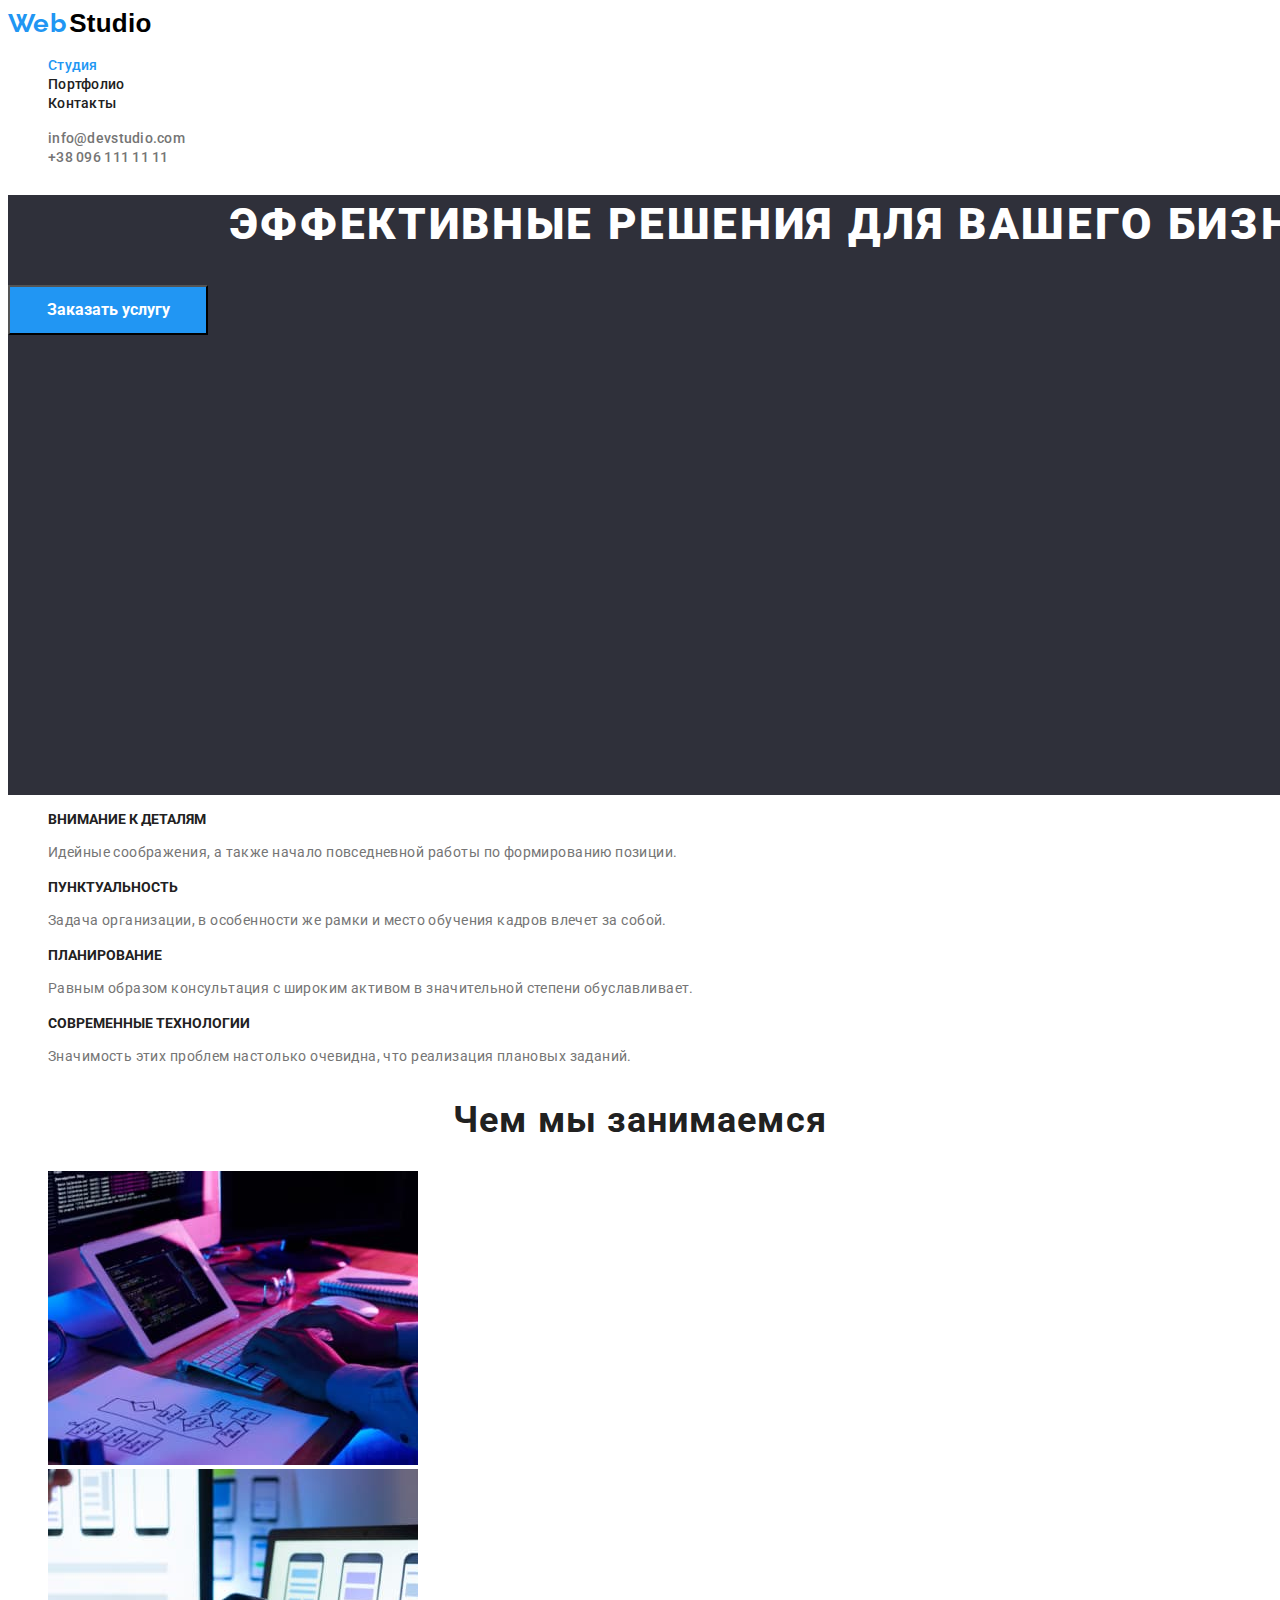
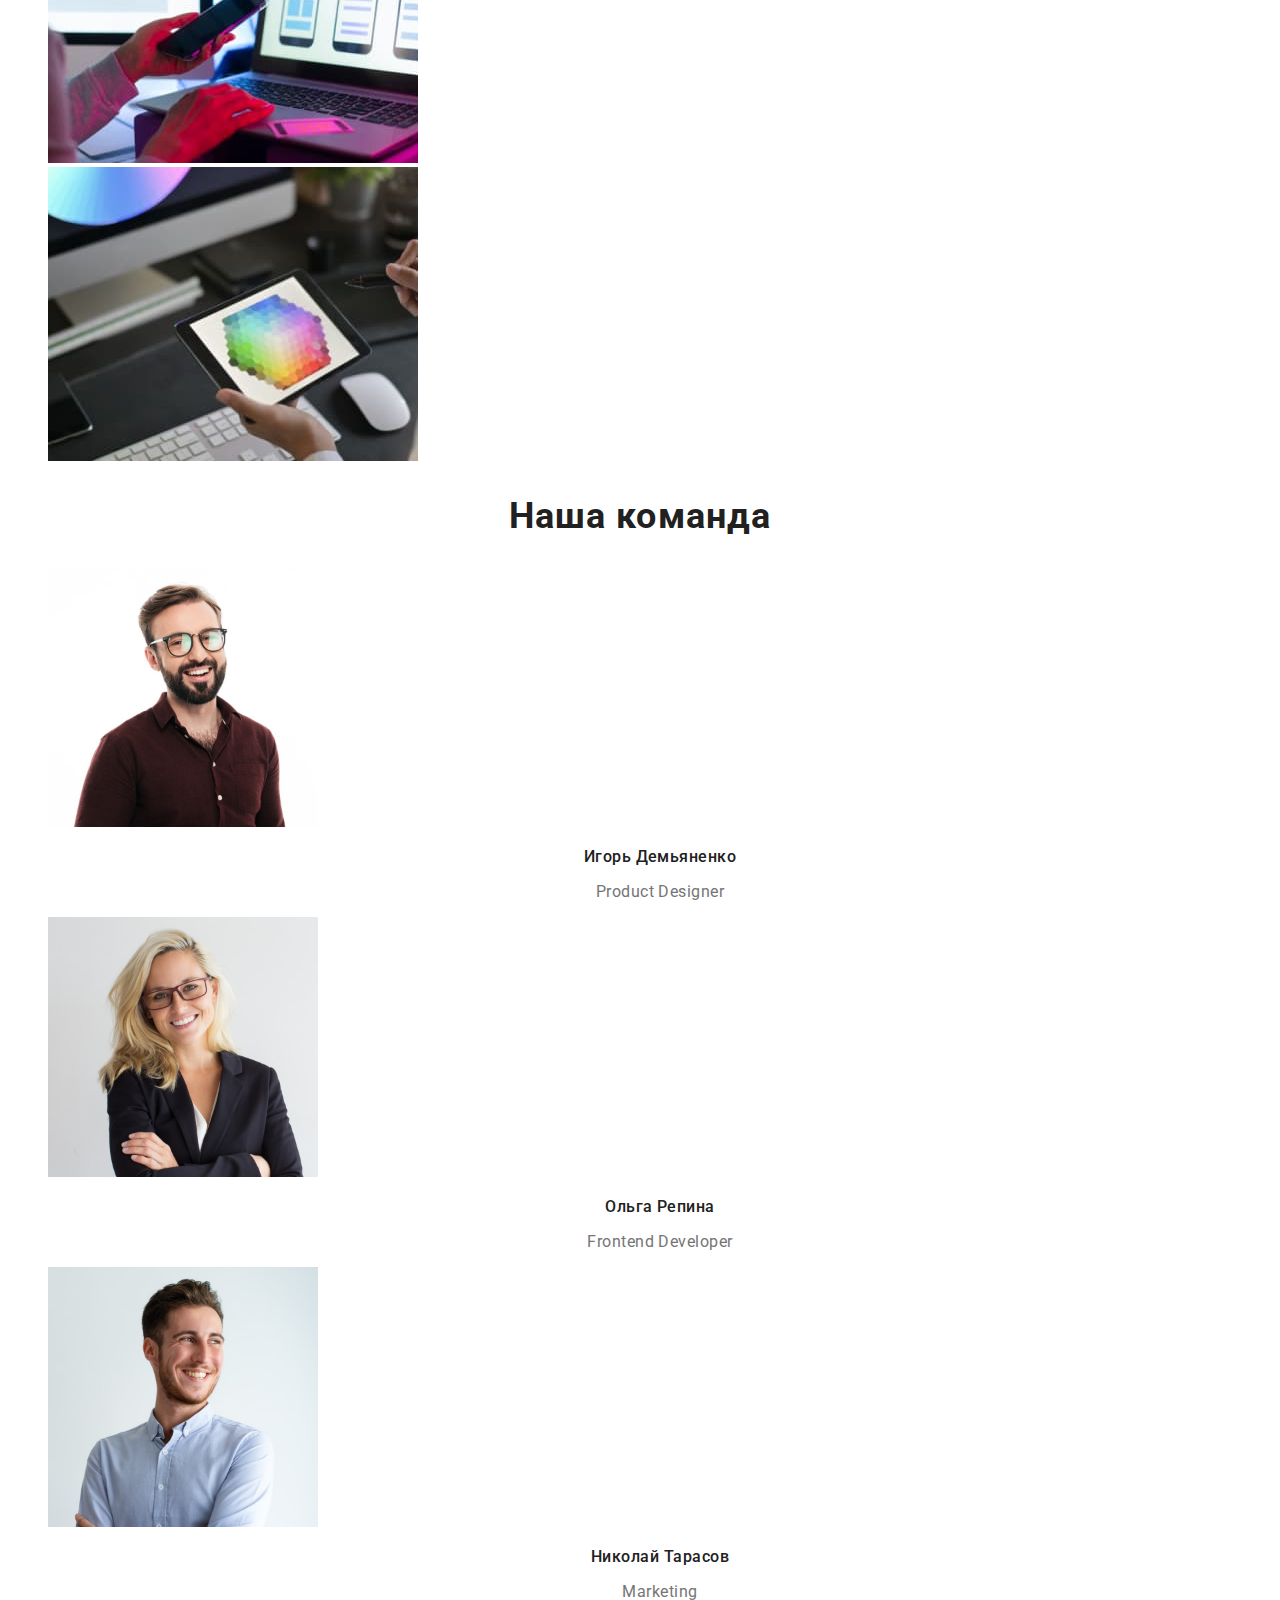
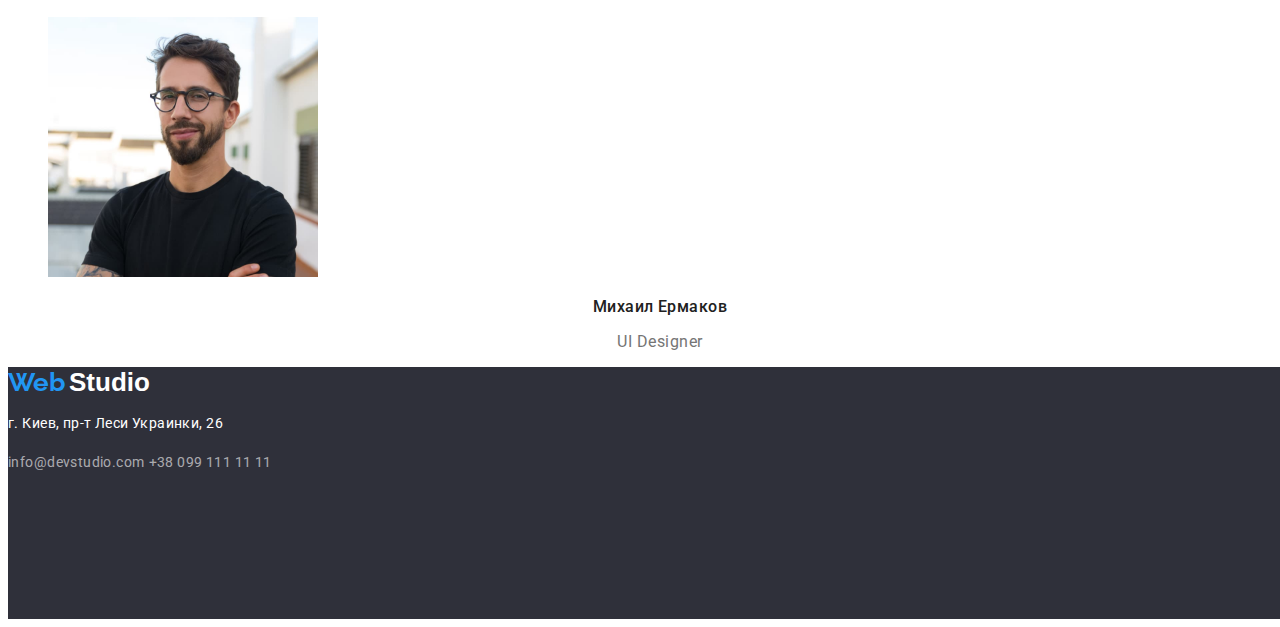
<file: index.html>
<!DOCTYPE html>
<html lang="ru">
<head>
    <meta charset="UTF-8">
    <meta http-equiv="X-UA-Compatible" content="IE=edge">
    <meta name="viewport" content="width=device-width, initial-scale=1.0">
    <link rel="preconnect" href="https://fonts.googleapis.com">
    <link rel="preconnect" href="https://fonts.gstatic.com" crossorigin>
    <link href="https://fonts.googleapis.com/css2?family=Oleo+Script&family=Raleway:wght@700&family=Roboto:wght@400;500;700;900&display=swap" rel="stylesheet">
    <link href="styles.css" rel="stylesheet">
    <title>HW №2</title>
</head>
<body>
    <!--Шапка сайта-->
    <header class="header">
        <nav class="navigation">
            <a class="link" href="/">
            <span class="web">Web</span>
            <span class="studio">Studio</span>
            </a>
            <ul class="navigation-list">
                <li class="list"> <a class="link current" href="/">Студия</a></li> 
                <li class="list"> <a class="link" href="portfolio.html">Портфолио</a></li> 
                <li class="list"> <a class="link" href="/">Контакты</a></li> 
            </ul>
        </nav>

        <ul class="contacts">
            <li class="list"><a class="mail link" href="mailto:info@devstudio.com">info@devstudio.com</a></li>
            <li class="list"><a class="tel link" href="tel:+380961111111">+38 096 111 11 11</a></li>   
        </ul>
    </header>
    <!--Герой-->
<main>
    <section class="container">
    <h1 class="container-title">ЭФФЕКТИВНЫЕ РЕШЕНИЯ ДЛЯ ВАШЕГО БИЗНЕСА</h1>
    <button class="container-button" type="button">Заказать услугу</button>
    </section>

    <section>
    <ul class="features">
        <li class="list">
            <h3 class="features-title">Внимание к деталям</h3>
            <p class="features-text">Идейные соображения, а также начало повседневной работы по формированию позиции.</p>
        </li>
        <li class="list">
            <h3 class="features-title">Пунктуальность</h3>
            <p class="features-text">Задача организации, в особенности же рамки и место обучения кадров влечет за собой.</p>
        </li>
        <li class="list">
            <h3 class="features-title">Планирование</h3>
            <p class="features-text">Равным образом консультация с широким активом в значительной степени обуславливает.</p>
        </li>
        <li class="list">
            <h3 class="features-title">Современные технологии</h3>
            <p class="features-text">Значимость этих проблем настолько очевидна, что реализация плановых заданий.</p>
        </li>
    </ul>
    </section>
    <!-- Чем мы занимаемся-->
    <section>
        <h2 class="caption">Чем мы занимаемся</h2>
    <ul>
        <li class="list">
            <img src="images/img1.jpg" alt="планируем" width="370" height="294">
        </li>
        <li class="list">
            <img src="images/img2.jpg" alt="разрабатываем" width="370" height="294">
        </li>
        <li class="list">
            <img src="images/img3.jpg" alt="результат" width="370" height="294">
        </li>
    </ul>
    </section>
    <!--Наша команда-->
    <section>
        <h2 class="caption">Наша команда</h2>
    <ul>
        <li class="list">
            <img src="images/photo1.jpg" alt="Игорь Демьяненко" width="270" height="260">
            <p class="name">Игорь Демьяненко</p>
            <p class="position">Product Designer</p>
        </li>
        <li class="list">
            <img src="images/photo2.jpg" alt="Ольга Репина" width="270" height="260">
            <p class="name">Ольга Репина</p>
            <p class="position">Frontend Developer</p>
        </li>
        <li class="list">
            <img src="images/photo3.jpg" alt="Николай Тарасов" width="270" height="260">
            <p class="name">Николай Тарасов</p>
            <p class="position">Marketing</p>
        </li>
        <li class="list">
            <img src="images/photo4.jpg" alt="Михаил Ермаков" width="270" height="260">
            <p class="name">Михаил Ермаков</p>
            <p class="position">UI Designer</p>
        </li>
    </ul>
    </section>
</main>
<!--Футер-->
<footer class="footer">
    <a class="link" href="/">
        <span class="web">Web</span>
        <span class="studio">Studio</span>
    </a>
    <address>
        <p class="address">г. Киев, пр-т Леси Украинки, 26</p>
        <a class="mail link" href="mailto:info@devstudio.com">info@devstudio.com</a>
        <a class="tel link" href="tel:+380991111111">+38 099 111 11 11</a>
    </address>
</footer>
</body>
</html>
</file>
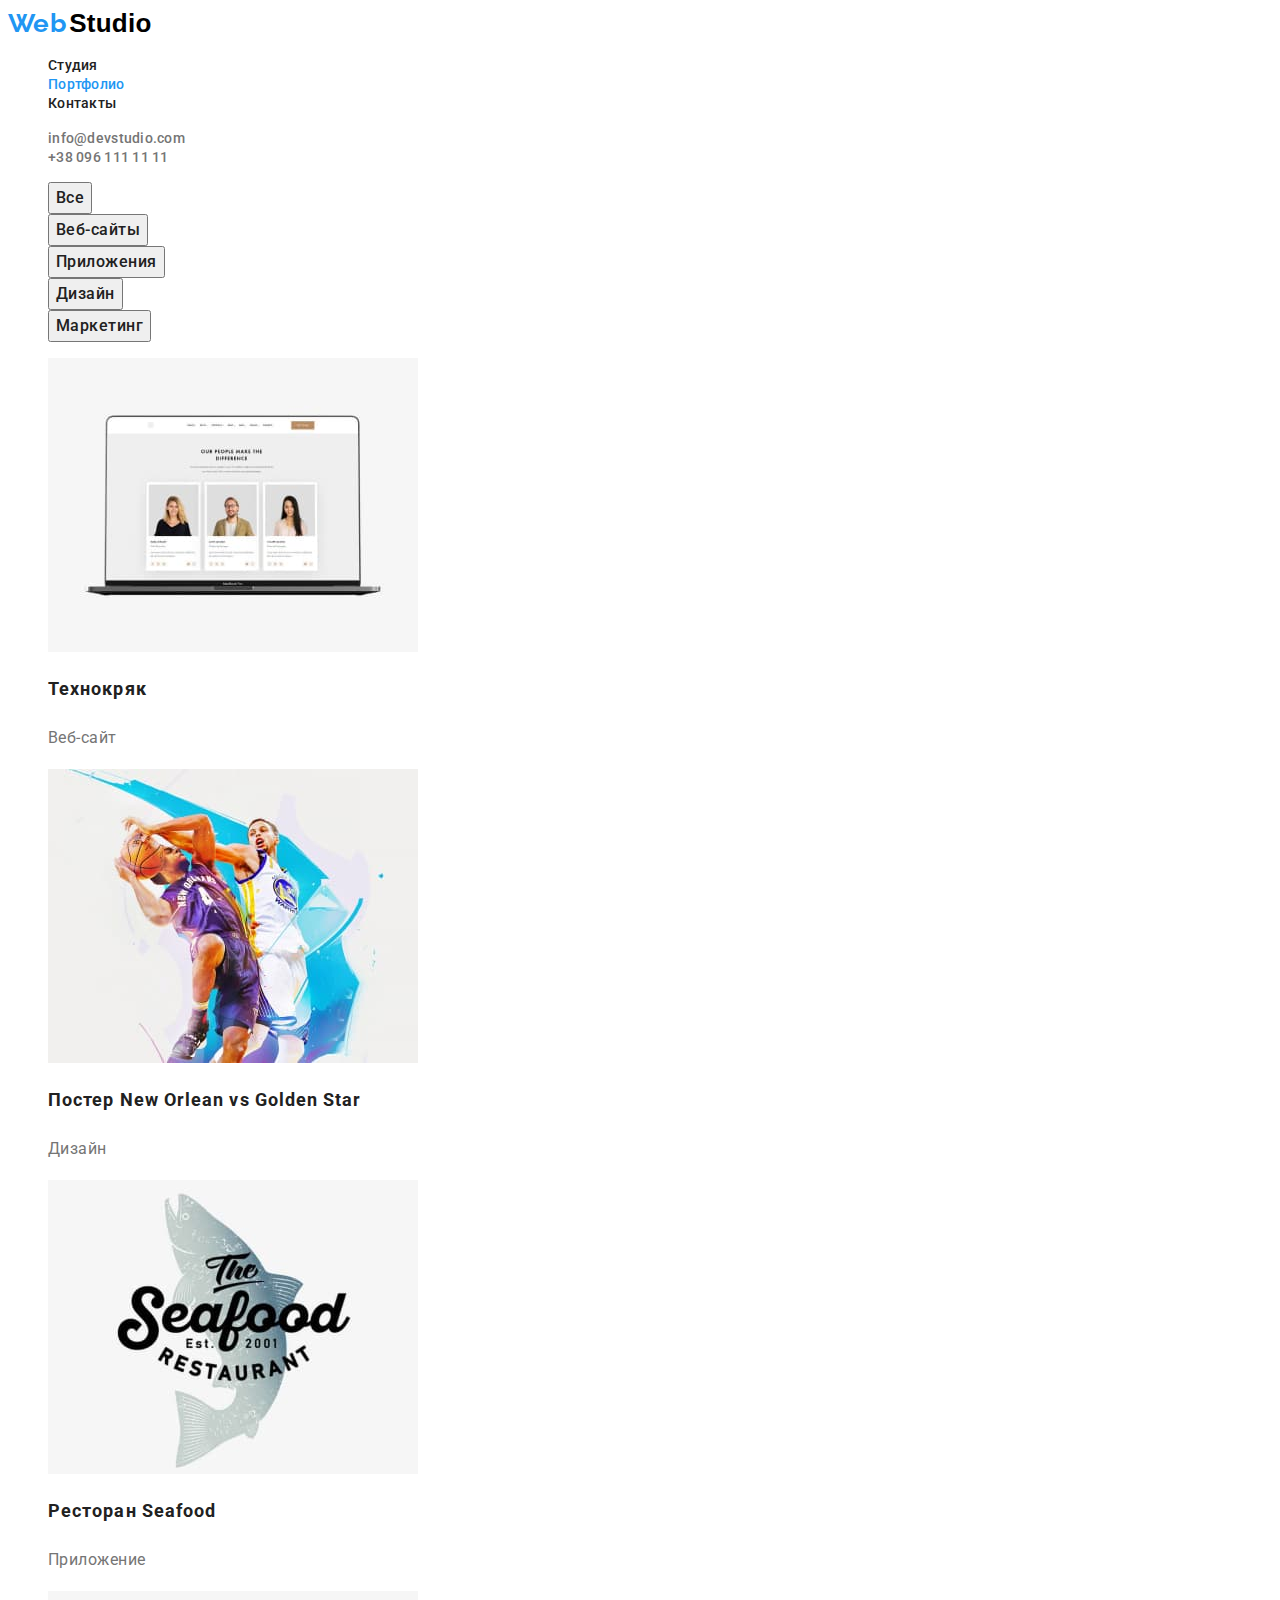
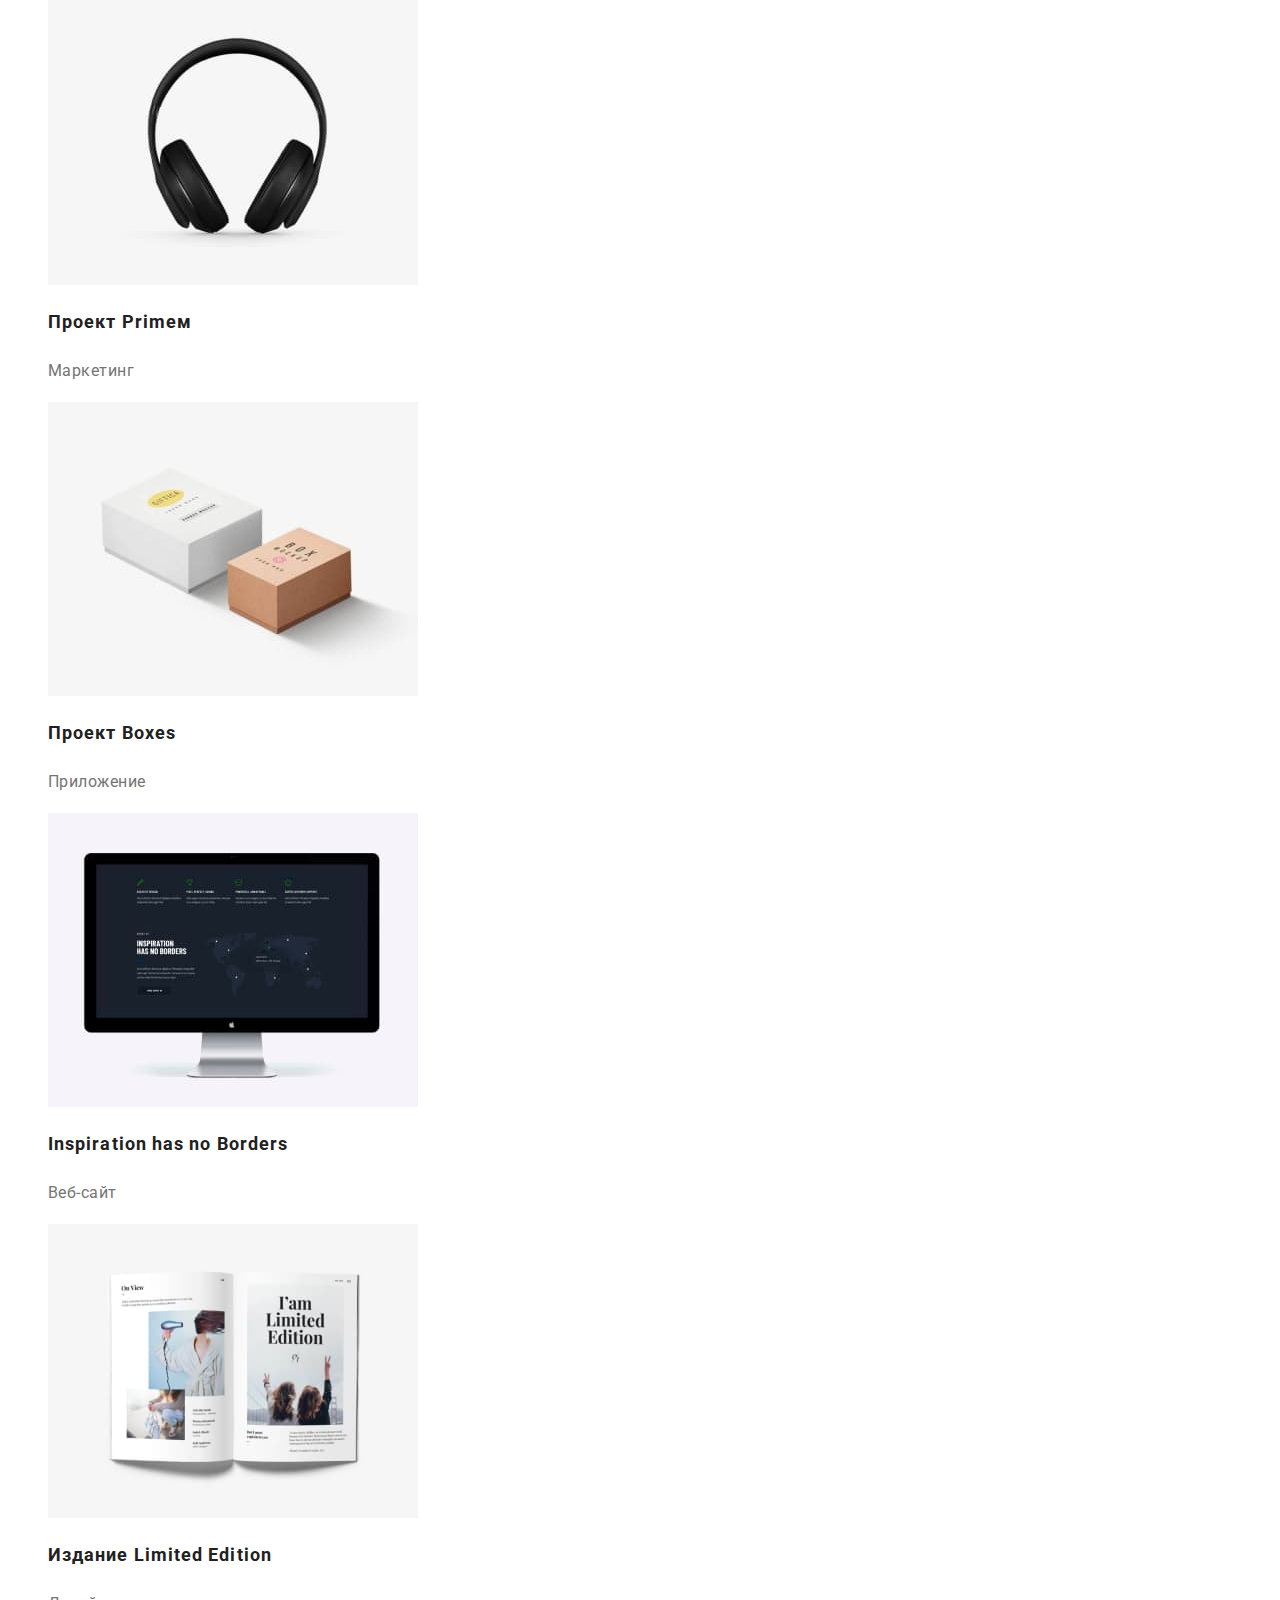
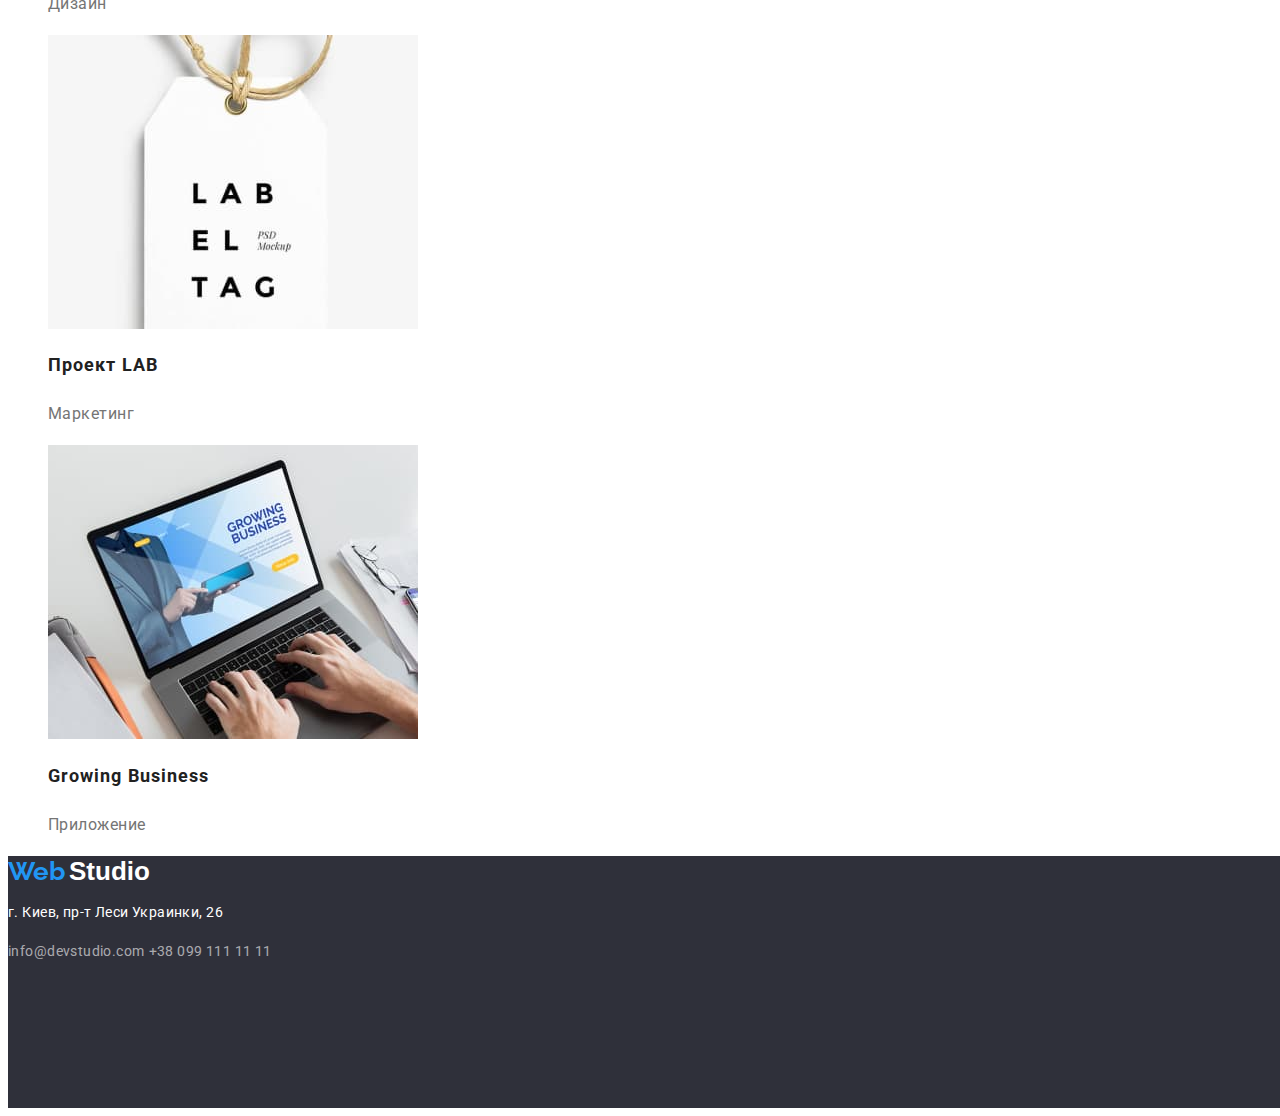
<file: portfolio.html>
<!DOCTYPE html>
<html lang="ru">
<head>
    <meta charset="UTF-8">
    <meta http-equiv="X-UA-Compatible" content="IE=edge">
    <meta name="viewport" content="width=device-width, initial-scale=1.0">
    <link rel="preconnect" href="https://fonts.googleapis.com">
    <link rel="preconnect" href="https://fonts.gstatic.com" crossorigin>
    <link href="https://fonts.googleapis.com/css2?family=Oleo+Script&family=Raleway:wght@700&family=Roboto:wght@400;500;700;900&display=swap" rel="stylesheet">
    <link href="styles.css" rel="stylesheet">
    <title>portfolio</title>
</head>
<body>
    <!--Шапка сайта-->
    <header class="header">
        <nav class="navigation">
            <a class="link" href="/">
            <span class="web">Web</span>
            <span class="studio">Studio</span>
            </a>
            <ul class="navigation-list">
                <li class="list"> <a class="link" href="/index.html">Студия</a></li> 
                <li class="list"> <a class="link current" href="/">Портфолио</a></li> 
                <li class="list"> <a class="link" href="/">Контакты</a></li> 
            </ul>
        </nav>

        <ul class="contacts">
            <li class="list"><a class="mail link" href="mailto:info@devstudio.com">info@devstudio.com</a></li>
            <li class="list"><a class="tel link" href="tel:+380961111111">+38 096 111 11 11</a></li>   
        </ul>
    </header>
    <!--Герой-->
<main>
    <section class="menu">
        <ul class="menu-list">
            <li class="list">
                <button class="menu-btn">Все</button>
            </li>
            <li class="list">
                <button class="menu-btn">Веб-сайты</button>
            </li>
            <li class="list">
                <button class="menu-btn">Приложения</button>
            </li>
            <li class="list">
                <button class="menu-btn">Дизайн</button>
            </li>
            <li class="list">
                <button class="menu-btn">Маркетинг</button>
            </li>
        </ul>

        <ul class="gallery">
           <li class="list">
               <img src="images/gallery-1.jpg" alt="Проект Технокряк">
               <h2 class="gallery-title">Технокряк</h2>
               <p class="gallery-text">Веб-сайт</p>
           </li>
           <li class="list">
               <img src="images/gallery-2.jpg" alt="Постер New Orlean vs Golden Star">
               <h2 class="gallery-title">Постер New Orlean vs Golden Star</h2>
               <p class="gallery-text">Дизайн</p>
           </li>
           <li class="list">
               <img src="images/gallery-3.jpg" alt="Проект Ресторан Seafood">
               <h2 class="gallery-title">Ресторан Seafood</h2>
               <p class="gallery-text">Приложение</p>
           </li>    
           <li class="list">
               <img src="images/gallery-4.jpg" alt="Проект Prime">
               <h2 class="gallery-title">Проект Primeм</h2>
               <p class="gallery-text">Маркетинг</p>
           </li>
           <li class="list">
               <img src="images/gallery-5.jpg" alt="Проект Boxes">
               <h2 class="gallery-title">Проект Boxes</h2>
               <p class="gallery-text">Приложение</p>
           </li>
           <li class="list">
               <img src="images/gallery-6.jpg" alt="Inspiration has no Borders">
               <h2 class="gallery-title">Inspiration has no Borders</h2>
               <p class="gallery-text">Веб-сайт</p>
           </li>
           <li class="list">
               <img src="images/gallery-7.jpg" alt="Издание Limited Edition">
               <h2 class="gallery-title">Издание Limited Edition</h2>
               <p class="gallery-text">Дизайн</p>
           </li>
           <li class="list">
               <img src="images/gallery-8.jpg" alt="Проект LAB">
               <h2 class="gallery-title">Проект LAB</h2>
               <p class="gallery-text">Маркетинг</p>
           </li>
           <li class="list">
               <img src="images/gallery-9.jpg" alt="Проект Growing Business">
               <h2 class="gallery-title">Growing Business</h2>
               <p class="gallery-text">Приложение</p>
           </li>
        </ul>
    </section>
</main>
<!--Футер-->
<footer class="footer">
    <a class="link" href="/">
        <span class="web">Web</span>
        <span class="studio">Studio</span>
    </a>
    <address>
        <p class="address">г. Киев, пр-т Леси Украинки, 26</p>
        <a class="mail link" href="mailto:info@devstudio.com">info@devstudio.com</a>
        <a class="tel link" href="tel:+380991111111">+38 099 111 11 11</a>
    </address>
</footer>
</body>
</html>
</file>
<file: styles.css>
:root {
--accent-color: #2196F3;
--dark-grey-color: #212121;
--grey-color: #757575;
--black-color: #000000;
--white-color: #FFFFFF; 
--bg-color: #2F303A;
}
body {
    font-family: 'Roboto', sans-serif;
    font-style: normal;
    color: var(--dark-grey-color);
}
button {
    cursor: pointer;
}
.list {
    list-style: none;
}
.link {
    text-decoration: none;
}
.link.current {
    color: var(--accent-color);
}
.navigation a {
    color: var(--dark-grey-color);
    font-weight: 500;
    font-size: 14px;
    line-height: 1.14;
    letter-spacing: 0.02em;
}
.navigation a:hover,
.navigation a:focus {
    color: var(--accent-color);
}
.web {
    font-family: 'Raleway', sans-serif;
    font-weight: bold;
    font-size: 26px;
    line-height: 1.19;
    color: var(--accent-color);
}
.studio {
    font-family: 'Oleo', sans-serif;
    font-weight: bold;
    font-size: 26px;
    line-height: 1.19;
    color: var(--black-color);
}
.contacts a {
    font-weight: 500;
    font-size: 14px;
    line-height: 1.14;
    letter-spacing: 0.02em;
    color: var(--grey-color);
}
.contacts a:hover,
.contacts a:focus {
    color: var(--accent-color);
}
.container {
    width: 1600px;
    height: 600px;
    background-color: var(--bg-color);
}
.container-title {
    color: var(--white-color);
    text-transform: uppercase;
    font-weight: 900;
    font-size: 44px;
    line-height: 1.36;
    letter-spacing: 0.06em;
    text-align: center;
}
.container-button {
    font-family: 'Roboto', sans-serif;
    font-style: normal;
    width: 200px;
    height: 50px;
    font-weight: bold;
    font-size: 16px;
    line-height: 1.88;
    background-color: var(--accent-color);
    color: var(--white-color);
}
.caption {
    font-weight: bold;
    font-size: 36px;
    line-height: 1.17;
    text-align: center;
    letter-spacing: 0.03em;
}
.features-title {
    font-weight: bold;
    font-size: 14px;
    line-height: 16px;
    letter-spacing: 1.14;
    text-transform: uppercase;
}
.features-text {
    font-family: 'Roboto', sans-serif;
    font-style: normal;
    font-weight: normal;
    font-size: 14px;
    line-height: 1.71;
    letter-spacing: 0.03em;
    color: var(--grey-color);

}
.name {
    font-weight: 500;
    font-size: 16px;
    line-height: 1.19;
    text-align: center;
    letter-spacing: 0.03em;
}
.position {
    font-weight: normal;
    font-size: 16px;
    line-height: 1.19;
    text-align: center;
    letter-spacing: 0.03em;
    color: var(--grey-color);
}
.footer {
    width: 1600px;
    height: 252px;
    background-color: var(--bg-color);
}
.footer .studio,
.footer .address {
    color: var(--white-color);
}
address .address {
    font-family: 'Roboto', sans-serif;
    font-style: normal;
    font-weight: normal;
    font-size: 14px;
    line-height: 1.71;
    letter-spacing: 0.03em;
    color: var(--white-color);
}
address a {
    font-family: 'Roboto', sans-serif;    
    font-style: normal;
    font-weight: normal;
    font-size: 14px;
    line-height: 24px;
    letter-spacing: 0.03em;
    color: rgba(255, 255, 255, 0.6);
}
.menu-btn {
    font-family: 'Roboto', sans-serif; 
    font-style: normal;
    font-weight: 500;
    font-size: 16px;
    line-height: 1.625;
    text-align: center;
    letter-spacing: 0.03em;
    background-color: F5F4FA;
    color: var(--dark-grey-color);
}
.menu-btn:hover,
.menu-btn:focus {
    background-color: var(--accent-color);
    color: var(--white-color);
}
.gallery-title {
    font-weight: bold;
    font-size: 18px;
    line-height: 36px;
    letter-spacing: 0.06em;
    color: var(--dark-grey-color);
}
.gallery-text {
    font-weight: normal;
    font-size: 16px;
    line-height: 30px;
    letter-spacing: 0.03em;
    color: var(--grey-color);

}
</file>
